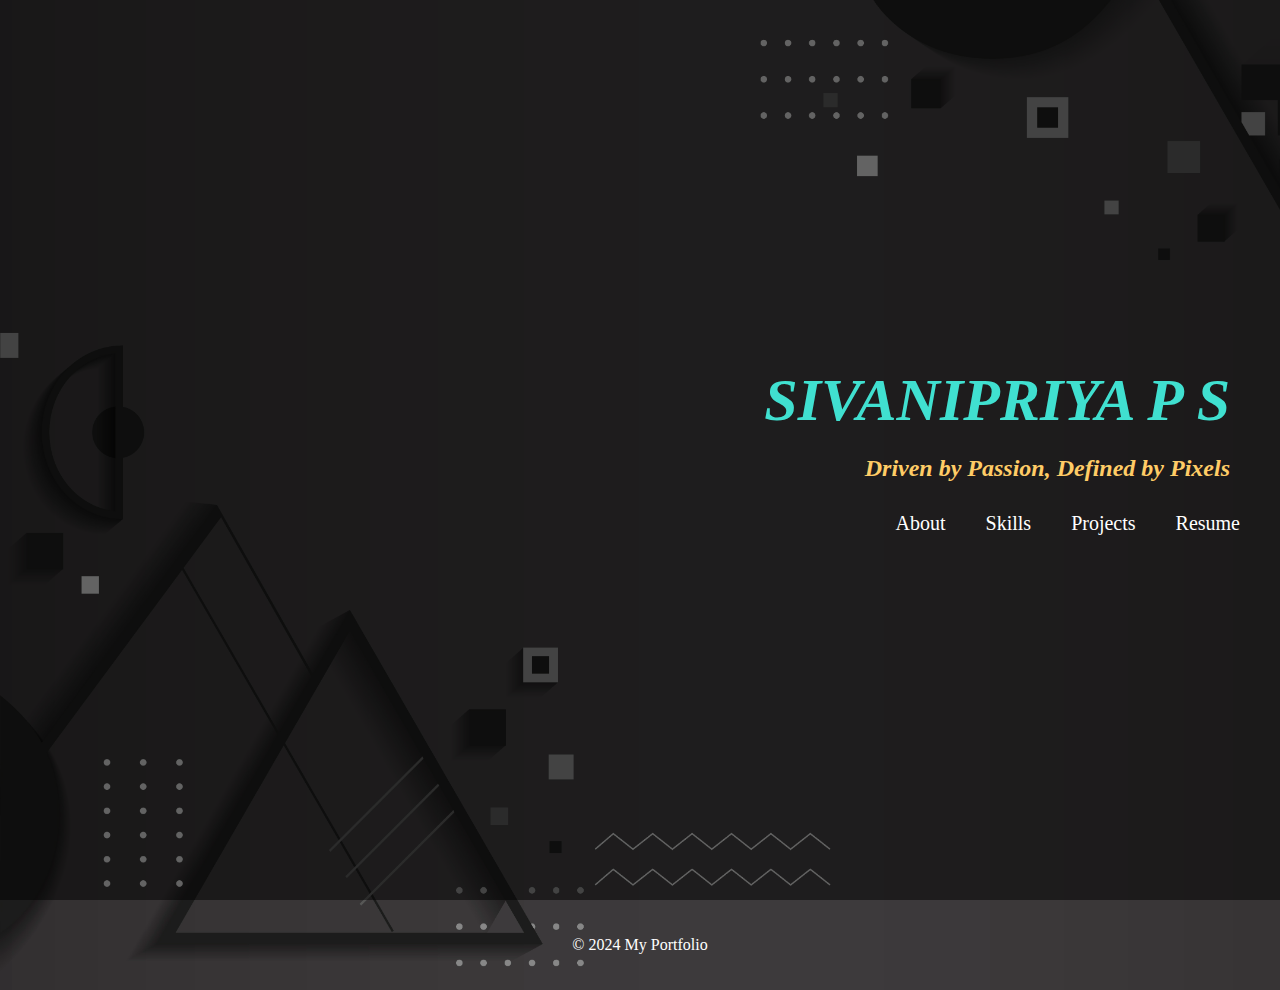
<file: Portfolio/index.html>
<!DOCTYPE html>
<html lang="en">
<head>
    <meta charset="UTF-8">
    <meta name="viewport" content="width=device-width, initial-scale=1.0">
    <link  rel="stylesheet" href="index.css">
    <title>Portfolio</title>
</head>
<body>
    <header id="header">
        <div class="header-content">
            <h1 id="name">SIVANIPRIYA P S</h1>
            <h2 id="tagline">Driven by Passion, Defined by Pixels</h2>  
            <ul>
                <li><a href="about.html">About</a></li>
                <li><a href="Skills.html">Skills</a></li>
                <li><a href="project.html">Projects</a></li>
                <li><a href="resume.html">Resume</a></li>
            </ul>
        </div>
    </header>
<footer>
    <p>&copy; 2024 My Portfolio</p>
</footer>
</body>
</html>
</file>
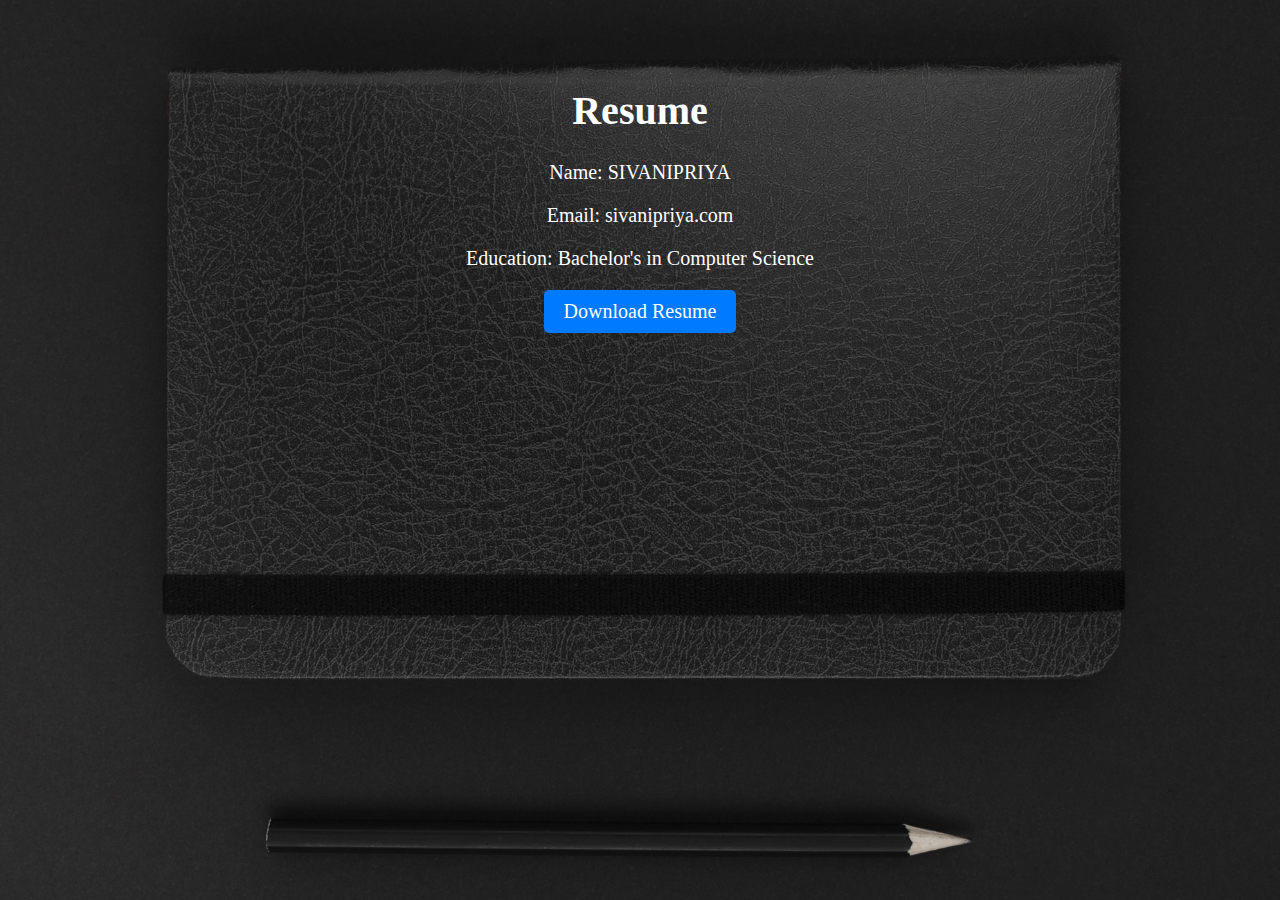
<file: Portfolio/resume.html>
<!DOCTYPE html>
<html lang="en">
<head>
    <meta charset="UTF-8">
    <meta name="viewport" content="width=device-width, initial-scale=1.0">
    <title>Resume</title>
    <link rel="stylesheet" href="resume.css"> <!-- Link to your CSS file -->
</head>
<body>
    <div class="resume-container">
        <h1>Resume</h1>
        <div class="resume-details">
            <!-- Add your resume details here -->
            <p>Name: SIVANIPRIYA</p>
            <p>Email: sivanipriya.com</p>
            <p>Education: Bachelor's in Computer Science</p>
        </div>
        <div class="download-button">
            <a href="resume_001.pdf" download>Download Resume</a> <!-- Replace 'path_to_your_resume.pdf' with the actual path to your resume PDF file -->
        </div>
    </div>
</body>
</html>
</file>
<file: Portfolio/index.css>
body {
    background-image: url('89781.jpg');
        background-size: cover;
        background-repeat: no-repeat;
        margin: 0;
}

a {
    color: white;
    text-decoration: none;
    position: relative;
}

a::before {
    content: '';
    position: absolute;
    bottom: 0;
    left: 0;
    width: 100%;
    height: 2px;
    background-color: white;
    transform: scaleX(0);
    transform-origin: 0 100%;
    transition: transform 0.3s ease;
}

a:hover::before {
    color: #66ccff; 
    transform: scaleX(1);
}


#header {
    text-align: center;
    color: ghostwhite;
    height: 100vh;
    display: flex;
    flex-direction: column;
    justify-content: center;
    background-color: rgba(0, 0, 0, 0.5); /* Add a semi-transparent background color */
}

#name {
    display: flex;
    margin: 20px 50px;
    font-style: italic;
    justify-content: right;
    color: turquoise;
    font-size: 60px; /* Set the font size to large */
}

#tagline {
    display: flex;
    margin: 20px 50px; /* Keep one margin property to avoid conflict */
    color:#ffcc66;
    font-style: italic;
    font-family:Cambria, Cochin, Georgia, Times, 'Times New Roman', serif;
    justify-content: right;
}

ul {
    display: flex;
    justify-content: right;
    list-style: none;
    padding: 10px;
    margin: 10px;
    font-size: large;
}


li {
    margin: 0 20px;
    font-size: 20px;
    color:#ffffff;
}



@media (max-width: 768px) {
    body {
        background-attachment: scroll;
    }
}
footer {
   
    color: white;
    text-align: center;
    padding: 20px 0;
  }
</file>
<file: Portfolio/resume.css>
body {
    background-image: url('home.jpg');
    background-size: cover;
    background-repeat: no-repeat;
    margin: 0;
    color:white;
    font-size:20px;
}



.resume-container {
    max-width: 600px;
    margin: 40px auto;
    padding: 20px;
    text-align: center;
}

.resume-details {
    margin-bottom: 20px;
}

.download-button a {
    display: inline-block;
    padding: 10px 20px;
    background-color: #007bff; /* Blue color */
    color: #fff;
    text-decoration: none;
    border-radius: 5px;
    transition: background-color 0.3s ease;
}

.download-button a:hover {
    background-color: #0056b3; /* Darker blue on hover */
}
</file>
